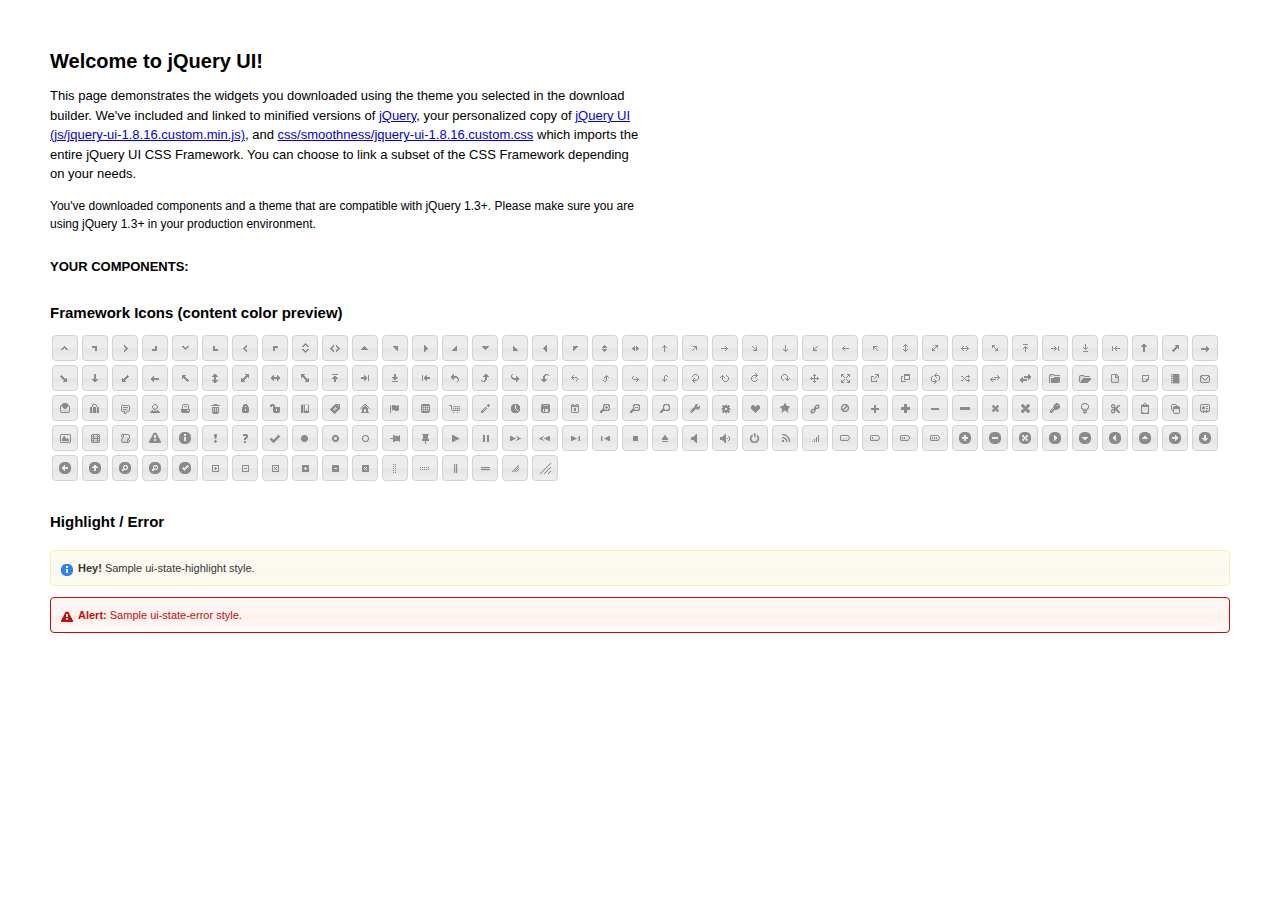
<file: jquery-ui/index.html>
<!DOCTYPE html>
<html>
	<head>
		<meta http-equiv="Content-Type" content="text/html; charset=iso-8859-1" />
		<title>jQuery UI Example Page</title>
		<link type="text/css" href="css/smoothness/jquery-ui-1.8.16.custom.css" rel="stylesheet" />	
		<script type="text/javascript" src="js/jquery-1.6.2.min.js"></script>
		<script type="text/javascript" src="js/jquery-ui-1.8.16.custom.min.js"></script>
		<script type="text/javascript">
			$(function(){
				
				//hover states on the static widgets
				$('#dialog_link, ul#icons li').hover(
					function() { $(this).addClass('ui-state-hover'); }, 
					function() { $(this).removeClass('ui-state-hover'); }
				);
				
			});
		</script>
		<style type="text/css">
			/*demo page css*/
			body{ font: 62.5% "Trebuchet MS", sans-serif; margin: 50px;}
			.demoHeaders { margin-top: 2em; }
			#dialog_link {padding: .4em 1em .4em 20px;text-decoration: none;position: relative;}
			#dialog_link span.ui-icon {margin: 0 5px 0 0;position: absolute;left: .2em;top: 50%;margin-top: -8px;}
			ul#icons {margin: 0; padding: 0;}
			ul#icons li {margin: 2px; position: relative; padding: 4px 0; cursor: pointer; float: left;  list-style: none;}
			ul#icons span.ui-icon {float: left; margin: 0 4px;}
		</style>	
	</head>
	<body>
	<h1>Welcome to jQuery UI!</h1>
	<p style="font-size: 1.3em; line-height: 1.5; margin: 1em 0; width: 50%;">This page demonstrates the widgets you downloaded using the theme you selected in the download builder. We've included and linked to minified versions of <a href="js/jquery-1.6.2.min.js">jQuery</a>, your personalized copy of <a href="js/jquery-ui-1.8.16.custom.min.js">jQuery UI (js/jquery-ui-1.8.16.custom.min.js)</a>, and <a href="css/smoothness/jquery-ui-1.8.16.custom.css">css/smoothness/jquery-ui-1.8.16.custom.css</a> which imports the entire jQuery UI CSS Framework. You can choose to link a subset of the CSS Framework depending on your needs. </p>
	<p style="font-size: 1.2em; line-height: 1.5; margin: 1em 0; width: 50%;">You've downloaded components and a theme that are compatible with jQuery 1.3+. Please make sure you are using jQuery 1.3+ in your production environment.</p>	

	<p style="font-weight: bold; margin: 2em 0 1em; font-size: 1.3em;">YOUR COMPONENTS:</p>
			
				
				
		<h2 class="demoHeaders">Framework Icons (content color preview)</h2>
		<ul id="icons" class="ui-widget ui-helper-clearfix">
		
		<li class="ui-state-default ui-corner-all" title=".ui-icon-carat-1-n"><span class="ui-icon ui-icon-carat-1-n"></span></li>
		<li class="ui-state-default ui-corner-all" title=".ui-icon-carat-1-ne"><span class="ui-icon ui-icon-carat-1-ne"></span></li>
		<li class="ui-state-default ui-corner-all" title=".ui-icon-carat-1-e"><span class="ui-icon ui-icon-carat-1-e"></span></li>
		
		<li class="ui-state-default ui-corner-all" title=".ui-icon-carat-1-se"><span class="ui-icon ui-icon-carat-1-se"></span></li>
		<li class="ui-state-default ui-corner-all" title=".ui-icon-carat-1-s"><span class="ui-icon ui-icon-carat-1-s"></span></li>
		<li class="ui-state-default ui-corner-all" title=".ui-icon-carat-1-sw"><span class="ui-icon ui-icon-carat-1-sw"></span></li>
		<li class="ui-state-default ui-corner-all" title=".ui-icon-carat-1-w"><span class="ui-icon ui-icon-carat-1-w"></span></li>
		<li class="ui-state-default ui-corner-all" title=".ui-icon-carat-1-nw"><span class="ui-icon ui-icon-carat-1-nw"></span></li>
		<li class="ui-state-default ui-corner-all" title=".ui-icon-carat-2-n-s"><span class="ui-icon ui-icon-carat-2-n-s"></span></li>
		<li class="ui-state-default ui-corner-all" title=".ui-icon-carat-2-e-w"><span class="ui-icon ui-icon-carat-2-e-w"></span></li>
		<li class="ui-state-default ui-corner-all" title=".ui-icon-triangle-1-n"><span class="ui-icon ui-icon-triangle-1-n"></span></li>
		<li class="ui-state-default ui-corner-all" title=".ui-icon-triangle-1-ne"><span class="ui-icon ui-icon-triangle-1-ne"></span></li>
		
		<li class="ui-state-default ui-corner-all" title=".ui-icon-triangle-1-e"><span class="ui-icon ui-icon-triangle-1-e"></span></li>
		<li class="ui-state-default ui-corner-all" title=".ui-icon-triangle-1-se"><span class="ui-icon ui-icon-triangle-1-se"></span></li>
		<li class="ui-state-default ui-corner-all" title=".ui-icon-triangle-1-s"><span class="ui-icon ui-icon-triangle-1-s"></span></li>
		<li class="ui-state-default ui-corner-all" title=".ui-icon-triangle-1-sw"><span class="ui-icon ui-icon-triangle-1-sw"></span></li>
		<li class="ui-state-default ui-corner-all" title=".ui-icon-triangle-1-w"><span class="ui-icon ui-icon-triangle-1-w"></span></li>
		<li class="ui-state-default ui-corner-all" title=".ui-icon-triangle-1-nw"><span class="ui-icon ui-icon-triangle-1-nw"></span></li>
		<li class="ui-state-default ui-corner-all" title=".ui-icon-triangle-2-n-s"><span class="ui-icon ui-icon-triangle-2-n-s"></span></li>
		<li class="ui-state-default ui-corner-all" title=".ui-icon-triangle-2-e-w"><span class="ui-icon ui-icon-triangle-2-e-w"></span></li>
		<li class="ui-state-default ui-corner-all" title=".ui-icon-arrow-1-n"><span class="ui-icon ui-icon-arrow-1-n"></span></li>
		
		<li class="ui-state-default ui-corner-all" title=".ui-icon-arrow-1-ne"><span class="ui-icon ui-icon-arrow-1-ne"></span></li>
		<li class="ui-state-default ui-corner-all" title=".ui-icon-arrow-1-e"><span class="ui-icon ui-icon-arrow-1-e"></span></li>
		<li class="ui-state-default ui-corner-all" title=".ui-icon-arrow-1-se"><span class="ui-icon ui-icon-arrow-1-se"></span></li>
		<li class="ui-state-default ui-corner-all" title=".ui-icon-arrow-1-s"><span class="ui-icon ui-icon-arrow-1-s"></span></li>
		<li class="ui-state-default ui-corner-all" title=".ui-icon-arrow-1-sw"><span class="ui-icon ui-icon-arrow-1-sw"></span></li>
		<li class="ui-state-default ui-corner-all" title=".ui-icon-arrow-1-w"><span class="ui-icon ui-icon-arrow-1-w"></span></li>
		<li class="ui-state-default ui-corner-all" title=".ui-icon-arrow-1-nw"><span class="ui-icon ui-icon-arrow-1-nw"></span></li>
		<li class="ui-state-default ui-corner-all" title=".ui-icon-arrow-2-n-s"><span class="ui-icon ui-icon-arrow-2-n-s"></span></li>
		<li class="ui-state-default ui-corner-all" title=".ui-icon-arrow-2-ne-sw"><span class="ui-icon ui-icon-arrow-2-ne-sw"></span></li>
		
		<li class="ui-state-default ui-corner-all" title=".ui-icon-arrow-2-e-w"><span class="ui-icon ui-icon-arrow-2-e-w"></span></li>
		<li class="ui-state-default ui-corner-all" title=".ui-icon-arrow-2-se-nw"><span class="ui-icon ui-icon-arrow-2-se-nw"></span></li>
		<li class="ui-state-default ui-corner-all" title=".ui-icon-arrowstop-1-n"><span class="ui-icon ui-icon-arrowstop-1-n"></span></li>
		<li class="ui-state-default ui-corner-all" title=".ui-icon-arrowstop-1-e"><span class="ui-icon ui-icon-arrowstop-1-e"></span></li>
		<li class="ui-state-default ui-corner-all" title=".ui-icon-arrowstop-1-s"><span class="ui-icon ui-icon-arrowstop-1-s"></span></li>
		<li class="ui-state-default ui-corner-all" title=".ui-icon-arrowstop-1-w"><span class="ui-icon ui-icon-arrowstop-1-w"></span></li>
		<li class="ui-state-default ui-corner-all" title=".ui-icon-arrowthick-1-n"><span class="ui-icon ui-icon-arrowthick-1-n"></span></li>
		<li class="ui-state-default ui-corner-all" title=".ui-icon-arrowthick-1-ne"><span class="ui-icon ui-icon-arrowthick-1-ne"></span></li>
		<li class="ui-state-default ui-corner-all" title=".ui-icon-arrowthick-1-e"><span class="ui-icon ui-icon-arrowthick-1-e"></span></li>
		
		<li class="ui-state-default ui-corner-all" title=".ui-icon-arrowthick-1-se"><span class="ui-icon ui-icon-arrowthick-1-se"></span></li>
		<li class="ui-state-default ui-corner-all" title=".ui-icon-arrowthick-1-s"><span class="ui-icon ui-icon-arrowthick-1-s"></span></li>
		<li class="ui-state-default ui-corner-all" title=".ui-icon-arrowthick-1-sw"><span class="ui-icon ui-icon-arrowthick-1-sw"></span></li>
		<li class="ui-state-default ui-corner-all" title=".ui-icon-arrowthick-1-w"><span class="ui-icon ui-icon-arrowthick-1-w"></span></li>
		<li class="ui-state-default ui-corner-all" title=".ui-icon-arrowthick-1-nw"><span class="ui-icon ui-icon-arrowthick-1-nw"></span></li>
		<li class="ui-state-default ui-corner-all" title=".ui-icon-arrowthick-2-n-s"><span class="ui-icon ui-icon-arrowthick-2-n-s"></span></li>
		<li class="ui-state-default ui-corner-all" title=".ui-icon-arrowthick-2-ne-sw"><span class="ui-icon ui-icon-arrowthick-2-ne-sw"></span></li>
		<li class="ui-state-default ui-corner-all" title=".ui-icon-arrowthick-2-e-w"><span class="ui-icon ui-icon-arrowthick-2-e-w"></span></li>
		<li class="ui-state-default ui-corner-all" title=".ui-icon-arrowthick-2-se-nw"><span class="ui-icon ui-icon-arrowthick-2-se-nw"></span></li>
		
		<li class="ui-state-default ui-corner-all" title=".ui-icon-arrowthickstop-1-n"><span class="ui-icon ui-icon-arrowthickstop-1-n"></span></li>
		<li class="ui-state-default ui-corner-all" title=".ui-icon-arrowthickstop-1-e"><span class="ui-icon ui-icon-arrowthickstop-1-e"></span></li>
		<li class="ui-state-default ui-corner-all" title=".ui-icon-arrowthickstop-1-s"><span class="ui-icon ui-icon-arrowthickstop-1-s"></span></li>
		<li class="ui-state-default ui-corner-all" title=".ui-icon-arrowthickstop-1-w"><span class="ui-icon ui-icon-arrowthickstop-1-w"></span></li>
		<li class="ui-state-default ui-corner-all" title=".ui-icon-arrowreturnthick-1-w"><span class="ui-icon ui-icon-arrowreturnthick-1-w"></span></li>
		<li class="ui-state-default ui-corner-all" title=".ui-icon-arrowreturnthick-1-n"><span class="ui-icon ui-icon-arrowreturnthick-1-n"></span></li>
		<li class="ui-state-default ui-corner-all" title=".ui-icon-arrowreturnthick-1-e"><span class="ui-icon ui-icon-arrowreturnthick-1-e"></span></li>
		<li class="ui-state-default ui-corner-all" title=".ui-icon-arrowreturnthick-1-s"><span class="ui-icon ui-icon-arrowreturnthick-1-s"></span></li>
		<li class="ui-state-default ui-corner-all" title=".ui-icon-arrowreturn-1-w"><span class="ui-icon ui-icon-arrowreturn-1-w"></span></li>
		
		<li class="ui-state-default ui-corner-all" title=".ui-icon-arrowreturn-1-n"><span class="ui-icon ui-icon-arrowreturn-1-n"></span></li>
		<li class="ui-state-default ui-corner-all" title=".ui-icon-arrowreturn-1-e"><span class="ui-icon ui-icon-arrowreturn-1-e"></span></li>
		<li class="ui-state-default ui-corner-all" title=".ui-icon-arrowreturn-1-s"><span class="ui-icon ui-icon-arrowreturn-1-s"></span></li>
		<li class="ui-state-default ui-corner-all" title=".ui-icon-arrowrefresh-1-w"><span class="ui-icon ui-icon-arrowrefresh-1-w"></span></li>
		<li class="ui-state-default ui-corner-all" title=".ui-icon-arrowrefresh-1-n"><span class="ui-icon ui-icon-arrowrefresh-1-n"></span></li>
		<li class="ui-state-default ui-corner-all" title=".ui-icon-arrowrefresh-1-e"><span class="ui-icon ui-icon-arrowrefresh-1-e"></span></li>
		<li class="ui-state-default ui-corner-all" title=".ui-icon-arrowrefresh-1-s"><span class="ui-icon ui-icon-arrowrefresh-1-s"></span></li>
		<li class="ui-state-default ui-corner-all" title=".ui-icon-arrow-4"><span class="ui-icon ui-icon-arrow-4"></span></li>
		<li class="ui-state-default ui-corner-all" title=".ui-icon-arrow-4-diag"><span class="ui-icon ui-icon-arrow-4-diag"></span></li>
		
		<li class="ui-state-default ui-corner-all" title=".ui-icon-extlink"><span class="ui-icon ui-icon-extlink"></span></li>
		<li class="ui-state-default ui-corner-all" title=".ui-icon-newwin"><span class="ui-icon ui-icon-newwin"></span></li>
		<li class="ui-state-default ui-corner-all" title=".ui-icon-refresh"><span class="ui-icon ui-icon-refresh"></span></li>
		<li class="ui-state-default ui-corner-all" title=".ui-icon-shuffle"><span class="ui-icon ui-icon-shuffle"></span></li>
		<li class="ui-state-default ui-corner-all" title=".ui-icon-transfer-e-w"><span class="ui-icon ui-icon-transfer-e-w"></span></li>
		<li class="ui-state-default ui-corner-all" title=".ui-icon-transferthick-e-w"><span class="ui-icon ui-icon-transferthick-e-w"></span></li>
		<li class="ui-state-default ui-corner-all" title=".ui-icon-folder-collapsed"><span class="ui-icon ui-icon-folder-collapsed"></span></li>
		<li class="ui-state-default ui-corner-all" title=".ui-icon-folder-open"><span class="ui-icon ui-icon-folder-open"></span></li>
		<li class="ui-state-default ui-corner-all" title=".ui-icon-document"><span class="ui-icon ui-icon-document"></span></li>
		
		<li class="ui-state-default ui-corner-all" title=".ui-icon-document-b"><span class="ui-icon ui-icon-document-b"></span></li>
		<li class="ui-state-default ui-corner-all" title=".ui-icon-note"><span class="ui-icon ui-icon-note"></span></li>
		<li class="ui-state-default ui-corner-all" title=".ui-icon-mail-closed"><span class="ui-icon ui-icon-mail-closed"></span></li>
		<li class="ui-state-default ui-corner-all" title=".ui-icon-mail-open"><span class="ui-icon ui-icon-mail-open"></span></li>
		<li class="ui-state-default ui-corner-all" title=".ui-icon-suitcase"><span class="ui-icon ui-icon-suitcase"></span></li>
		<li class="ui-state-default ui-corner-all" title=".ui-icon-comment"><span class="ui-icon ui-icon-comment"></span></li>
		<li class="ui-state-default ui-corner-all" title=".ui-icon-person"><span class="ui-icon ui-icon-person"></span></li>
		<li class="ui-state-default ui-corner-all" title=".ui-icon-print"><span class="ui-icon ui-icon-print"></span></li>
		<li class="ui-state-default ui-corner-all" title=".ui-icon-trash"><span class="ui-icon ui-icon-trash"></span></li>
		
		<li class="ui-state-default ui-corner-all" title=".ui-icon-locked"><span class="ui-icon ui-icon-locked"></span></li>
		<li class="ui-state-default ui-corner-all" title=".ui-icon-unlocked"><span class="ui-icon ui-icon-unlocked"></span></li>
		<li class="ui-state-default ui-corner-all" title=".ui-icon-bookmark"><span class="ui-icon ui-icon-bookmark"></span></li>
		<li class="ui-state-default ui-corner-all" title=".ui-icon-tag"><span class="ui-icon ui-icon-tag"></span></li>
		<li class="ui-state-default ui-corner-all" title=".ui-icon-home"><span class="ui-icon ui-icon-home"></span></li>
		<li class="ui-state-default ui-corner-all" title=".ui-icon-flag"><span class="ui-icon ui-icon-flag"></span></li>
		<li class="ui-state-default ui-corner-all" title=".ui-icon-calculator"><span class="ui-icon ui-icon-calculator"></span></li>
		<li class="ui-state-default ui-corner-all" title=".ui-icon-cart"><span class="ui-icon ui-icon-cart"></span></li>
		<li class="ui-state-default ui-corner-all" title=".ui-icon-pencil"><span class="ui-icon ui-icon-pencil"></span></li>
		
		<li class="ui-state-default ui-corner-all" title=".ui-icon-clock"><span class="ui-icon ui-icon-clock"></span></li>
		<li class="ui-state-default ui-corner-all" title=".ui-icon-disk"><span class="ui-icon ui-icon-disk"></span></li>
		<li class="ui-state-default ui-corner-all" title=".ui-icon-calendar"><span class="ui-icon ui-icon-calendar"></span></li>
		<li class="ui-state-default ui-corner-all" title=".ui-icon-zoomin"><span class="ui-icon ui-icon-zoomin"></span></li>
		<li class="ui-state-default ui-corner-all" title=".ui-icon-zoomout"><span class="ui-icon ui-icon-zoomout"></span></li>
		<li class="ui-state-default ui-corner-all" title=".ui-icon-search"><span class="ui-icon ui-icon-search"></span></li>
		<li class="ui-state-default ui-corner-all" title=".ui-icon-wrench"><span class="ui-icon ui-icon-wrench"></span></li>
		<li class="ui-state-default ui-corner-all" title=".ui-icon-gear"><span class="ui-icon ui-icon-gear"></span></li>
		<li class="ui-state-default ui-corner-all" title=".ui-icon-heart"><span class="ui-icon ui-icon-heart"></span></li>
		
		<li class="ui-state-default ui-corner-all" title=".ui-icon-star"><span class="ui-icon ui-icon-star"></span></li>
		<li class="ui-state-default ui-corner-all" title=".ui-icon-link"><span class="ui-icon ui-icon-link"></span></li>
		<li class="ui-state-default ui-corner-all" title=".ui-icon-cancel"><span class="ui-icon ui-icon-cancel"></span></li>
		<li class="ui-state-default ui-corner-all" title=".ui-icon-plus"><span class="ui-icon ui-icon-plus"></span></li>
		<li class="ui-state-default ui-corner-all" title=".ui-icon-plusthick"><span class="ui-icon ui-icon-plusthick"></span></li>
		<li class="ui-state-default ui-corner-all" title=".ui-icon-minus"><span class="ui-icon ui-icon-minus"></span></li>
		<li class="ui-state-default ui-corner-all" title=".ui-icon-minusthick"><span class="ui-icon ui-icon-minusthick"></span></li>
		<li class="ui-state-default ui-corner-all" title=".ui-icon-close"><span class="ui-icon ui-icon-close"></span></li>
		<li class="ui-state-default ui-corner-all" title=".ui-icon-closethick"><span class="ui-icon ui-icon-closethick"></span></li>
		
		<li class="ui-state-default ui-corner-all" title=".ui-icon-key"><span class="ui-icon ui-icon-key"></span></li>
		<li class="ui-state-default ui-corner-all" title=".ui-icon-lightbulb"><span class="ui-icon ui-icon-lightbulb"></span></li>
		<li class="ui-state-default ui-corner-all" title=".ui-icon-scissors"><span class="ui-icon ui-icon-scissors"></span></li>
		<li class="ui-state-default ui-corner-all" title=".ui-icon-clipboard"><span class="ui-icon ui-icon-clipboard"></span></li>
		<li class="ui-state-default ui-corner-all" title=".ui-icon-copy"><span class="ui-icon ui-icon-copy"></span></li>
		<li class="ui-state-default ui-corner-all" title=".ui-icon-contact"><span class="ui-icon ui-icon-contact"></span></li>
		<li class="ui-state-default ui-corner-all" title=".ui-icon-image"><span class="ui-icon ui-icon-image"></span></li>
		<li class="ui-state-default ui-corner-all" title=".ui-icon-video"><span class="ui-icon ui-icon-video"></span></li>
		<li class="ui-state-default ui-corner-all" title=".ui-icon-script"><span class="ui-icon ui-icon-script"></span></li>
		<li class="ui-state-default ui-corner-all" title=".ui-icon-alert"><span class="ui-icon ui-icon-alert"></span></li>
		
		<li class="ui-state-default ui-corner-all" title=".ui-icon-info"><span class="ui-icon ui-icon-info"></span></li>
		<li class="ui-state-default ui-corner-all" title=".ui-icon-notice"><span class="ui-icon ui-icon-notice"></span></li>
		<li class="ui-state-default ui-corner-all" title=".ui-icon-help"><span class="ui-icon ui-icon-help"></span></li>
		<li class="ui-state-default ui-corner-all" title=".ui-icon-check"><span class="ui-icon ui-icon-check"></span></li>
		<li class="ui-state-default ui-corner-all" title=".ui-icon-bullet"><span class="ui-icon ui-icon-bullet"></span></li>
		<li class="ui-state-default ui-corner-all" title=".ui-icon-radio-off"><span class="ui-icon ui-icon-radio-off"></span></li>
		<li class="ui-state-default ui-corner-all" title=".ui-icon-radio-on"><span class="ui-icon ui-icon-radio-on"></span></li>
		<li class="ui-state-default ui-corner-all" title=".ui-icon-pin-w"><span class="ui-icon ui-icon-pin-w"></span></li>
		<li class="ui-state-default ui-corner-all" title=".ui-icon-pin-s"><span class="ui-icon ui-icon-pin-s"></span></li>
		<li class="ui-state-default ui-corner-all" title=".ui-icon-play"><span class="ui-icon ui-icon-play"></span></li>
		<li class="ui-state-default ui-corner-all" title=".ui-icon-pause"><span class="ui-icon ui-icon-pause"></span></li>
		
		<li class="ui-state-default ui-corner-all" title=".ui-icon-seek-next"><span class="ui-icon ui-icon-seek-next"></span></li>
		<li class="ui-state-default ui-corner-all" title=".ui-icon-seek-prev"><span class="ui-icon ui-icon-seek-prev"></span></li>
		<li class="ui-state-default ui-corner-all" title=".ui-icon-seek-end"><span class="ui-icon ui-icon-seek-end"></span></li>
		<li class="ui-state-default ui-corner-all" title=".ui-icon-seek-first"><span class="ui-icon ui-icon-seek-first"></span></li>
		<li class="ui-state-default ui-corner-all" title=".ui-icon-stop"><span class="ui-icon ui-icon-stop"></span></li>
		<li class="ui-state-default ui-corner-all" title=".ui-icon-eject"><span class="ui-icon ui-icon-eject"></span></li>
		<li class="ui-state-default ui-corner-all" title=".ui-icon-volume-off"><span class="ui-icon ui-icon-volume-off"></span></li>
		<li class="ui-state-default ui-corner-all" title=".ui-icon-volume-on"><span class="ui-icon ui-icon-volume-on"></span></li>
		<li class="ui-state-default ui-corner-all" title=".ui-icon-power"><span class="ui-icon ui-icon-power"></span></li>
		
		<li class="ui-state-default ui-corner-all" title=".ui-icon-signal-diag"><span class="ui-icon ui-icon-signal-diag"></span></li>
		<li class="ui-state-default ui-corner-all" title=".ui-icon-signal"><span class="ui-icon ui-icon-signal"></span></li>
		<li class="ui-state-default ui-corner-all" title=".ui-icon-battery-0"><span class="ui-icon ui-icon-battery-0"></span></li>
		<li class="ui-state-default ui-corner-all" title=".ui-icon-battery-1"><span class="ui-icon ui-icon-battery-1"></span></li>
		<li class="ui-state-default ui-corner-all" title=".ui-icon-battery-2"><span class="ui-icon ui-icon-battery-2"></span></li>
		<li class="ui-state-default ui-corner-all" title=".ui-icon-battery-3"><span class="ui-icon ui-icon-battery-3"></span></li>
		<li class="ui-state-default ui-corner-all" title=".ui-icon-circle-plus"><span class="ui-icon ui-icon-circle-plus"></span></li>
		<li class="ui-state-default ui-corner-all" title=".ui-icon-circle-minus"><span class="ui-icon ui-icon-circle-minus"></span></li>
		<li class="ui-state-default ui-corner-all" title=".ui-icon-circle-close"><span class="ui-icon ui-icon-circle-close"></span></li>
		
		<li class="ui-state-default ui-corner-all" title=".ui-icon-circle-triangle-e"><span class="ui-icon ui-icon-circle-triangle-e"></span></li>
		<li class="ui-state-default ui-corner-all" title=".ui-icon-circle-triangle-s"><span class="ui-icon ui-icon-circle-triangle-s"></span></li>
		<li class="ui-state-default ui-corner-all" title=".ui-icon-circle-triangle-w"><span class="ui-icon ui-icon-circle-triangle-w"></span></li>
		<li class="ui-state-default ui-corner-all" title=".ui-icon-circle-triangle-n"><span class="ui-icon ui-icon-circle-triangle-n"></span></li>
		<li class="ui-state-default ui-corner-all" title=".ui-icon-circle-arrow-e"><span class="ui-icon ui-icon-circle-arrow-e"></span></li>
		<li class="ui-state-default ui-corner-all" title=".ui-icon-circle-arrow-s"><span class="ui-icon ui-icon-circle-arrow-s"></span></li>
		<li class="ui-state-default ui-corner-all" title=".ui-icon-circle-arrow-w"><span class="ui-icon ui-icon-circle-arrow-w"></span></li>
		<li class="ui-state-default ui-corner-all" title=".ui-icon-circle-arrow-n"><span class="ui-icon ui-icon-circle-arrow-n"></span></li>
		<li class="ui-state-default ui-corner-all" title=".ui-icon-circle-zoomin"><span class="ui-icon ui-icon-circle-zoomin"></span></li>
		
		<li class="ui-state-default ui-corner-all" title=".ui-icon-circle-zoomout"><span class="ui-icon ui-icon-circle-zoomout"></span></li>
		<li class="ui-state-default ui-corner-all" title=".ui-icon-circle-check"><span class="ui-icon ui-icon-circle-check"></span></li>
		<li class="ui-state-default ui-corner-all" title=".ui-icon-circlesmall-plus"><span class="ui-icon ui-icon-circlesmall-plus"></span></li>
		<li class="ui-state-default ui-corner-all" title=".ui-icon-circlesmall-minus"><span class="ui-icon ui-icon-circlesmall-minus"></span></li>
		<li class="ui-state-default ui-corner-all" title=".ui-icon-circlesmall-close"><span class="ui-icon ui-icon-circlesmall-close"></span></li>
		<li class="ui-state-default ui-corner-all" title=".ui-icon-squaresmall-plus"><span class="ui-icon ui-icon-squaresmall-plus"></span></li>
		<li class="ui-state-default ui-corner-all" title=".ui-icon-squaresmall-minus"><span class="ui-icon ui-icon-squaresmall-minus"></span></li>
		<li class="ui-state-default ui-corner-all" title=".ui-icon-squaresmall-close"><span class="ui-icon ui-icon-squaresmall-close"></span></li>
		<li class="ui-state-default ui-corner-all" title=".ui-icon-grip-dotted-vertical"><span class="ui-icon ui-icon-grip-dotted-vertical"></span></li>
		
		<li class="ui-state-default ui-corner-all" title=".ui-icon-grip-dotted-horizontal"><span class="ui-icon ui-icon-grip-dotted-horizontal"></span></li>
		<li class="ui-state-default ui-corner-all" title=".ui-icon-grip-solid-vertical"><span class="ui-icon ui-icon-grip-solid-vertical"></span></li>
		<li class="ui-state-default ui-corner-all" title=".ui-icon-grip-solid-horizontal"><span class="ui-icon ui-icon-grip-solid-horizontal"></span></li>
		<li class="ui-state-default ui-corner-all" title=".ui-icon-gripsmall-diagonal-se"><span class="ui-icon ui-icon-gripsmall-diagonal-se"></span></li>
		<li class="ui-state-default ui-corner-all" title=".ui-icon-grip-diagonal-se"><span class="ui-icon ui-icon-grip-diagonal-se"></span></li>
		</ul>

			
		<!-- Highlight / Error -->
		<h2 class="demoHeaders">Highlight / Error</h2>
		<div class="ui-widget">
			<div class="ui-state-highlight ui-corner-all" style="margin-top: 20px; padding: 0 .7em;"> 
				<p><span class="ui-icon ui-icon-info" style="float: left; margin-right: .3em;"></span>
				<strong>Hey!</strong> Sample ui-state-highlight style.</p>
			</div>
		</div>
		<br/>
		<div class="ui-widget">
			<div class="ui-state-error ui-corner-all" style="padding: 0 .7em;"> 
				<p><span class="ui-icon ui-icon-alert" style="float: left; margin-right: .3em;"></span> 
				<strong>Alert:</strong> Sample ui-state-error style.</p>
			</div>
		</div>

	</body>
</html>
</file>
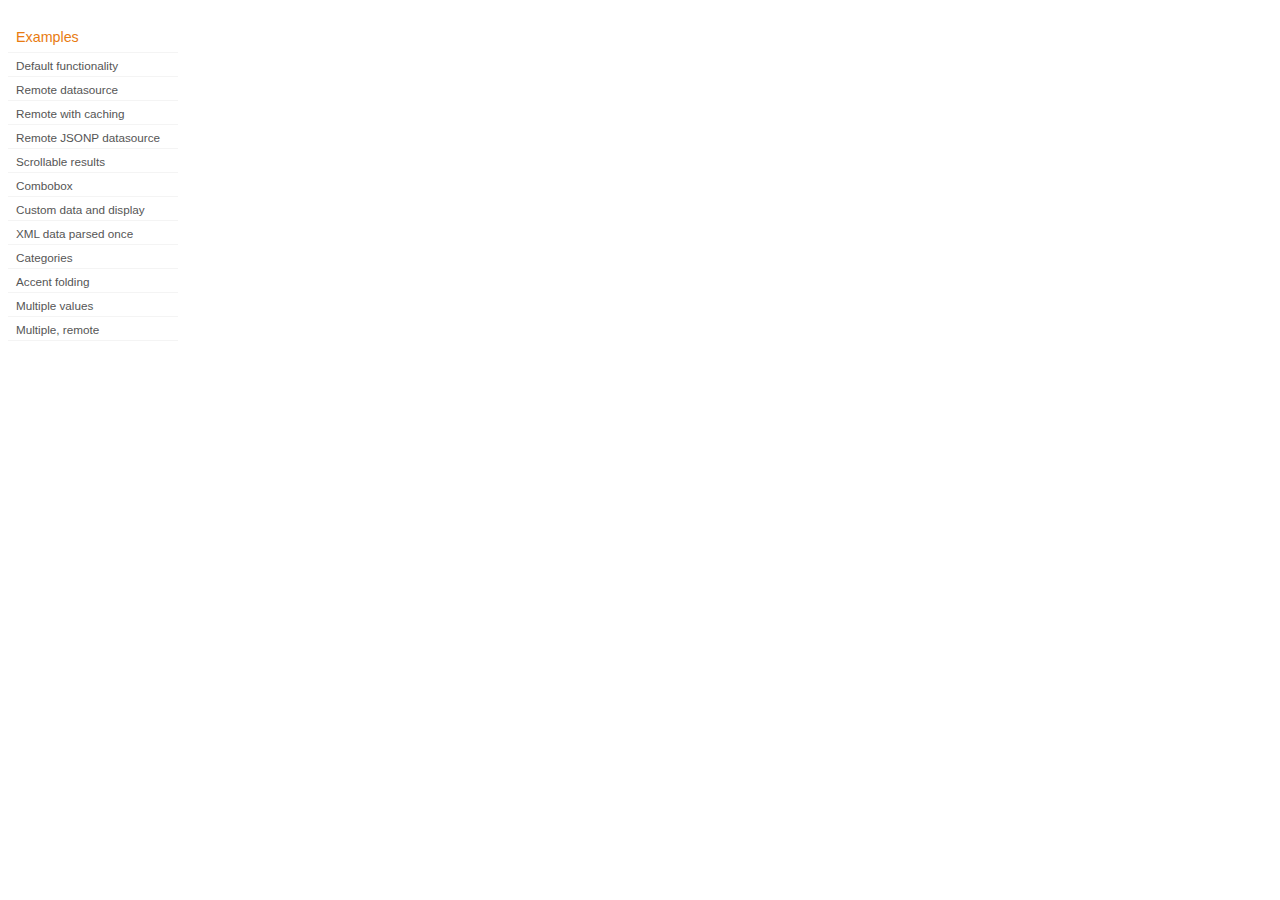
<file: jquery-ui/development-bundle/demos/autocomplete/index.html>
<!DOCTYPE html>
<html lang="en">
<head>
	<meta charset="utf-8">
	<title>jQuery UI Autocomplete Demos</title>
	<link rel="stylesheet" href="../demos.css">
</head>
<body>
	<div class="demos-nav">
		<h4>Examples</h4>
		<ul>
			<li class="demo-config-on"><a href="default.html">Default functionality</a></li>
			<li><a href="remote.html">Remote datasource</a></li>
			<li><a href="remote-with-cache.html">Remote with caching</a></li>
			<li><a href="remote-jsonp.html">Remote JSONP datasource</a></li>
			<li><a href="maxheight.html">Scrollable results</a></li>
			<li><a href="combobox.html">Combobox</a></li>
			<li><a href="custom-data.html">Custom data and display</a></li>
			<li><a href="xml.html">XML data parsed once</a></li>
			<li><a href="categories.html">Categories</a></li>
			<li><a href="folding.html">Accent folding</a></li>
			<li><a href="multiple.html">Multiple values</a></li>
			<li><a href="multiple-remote.html">Multiple, remote</a></li>
		</ul>
	</div>
</body>
</html>
</file>
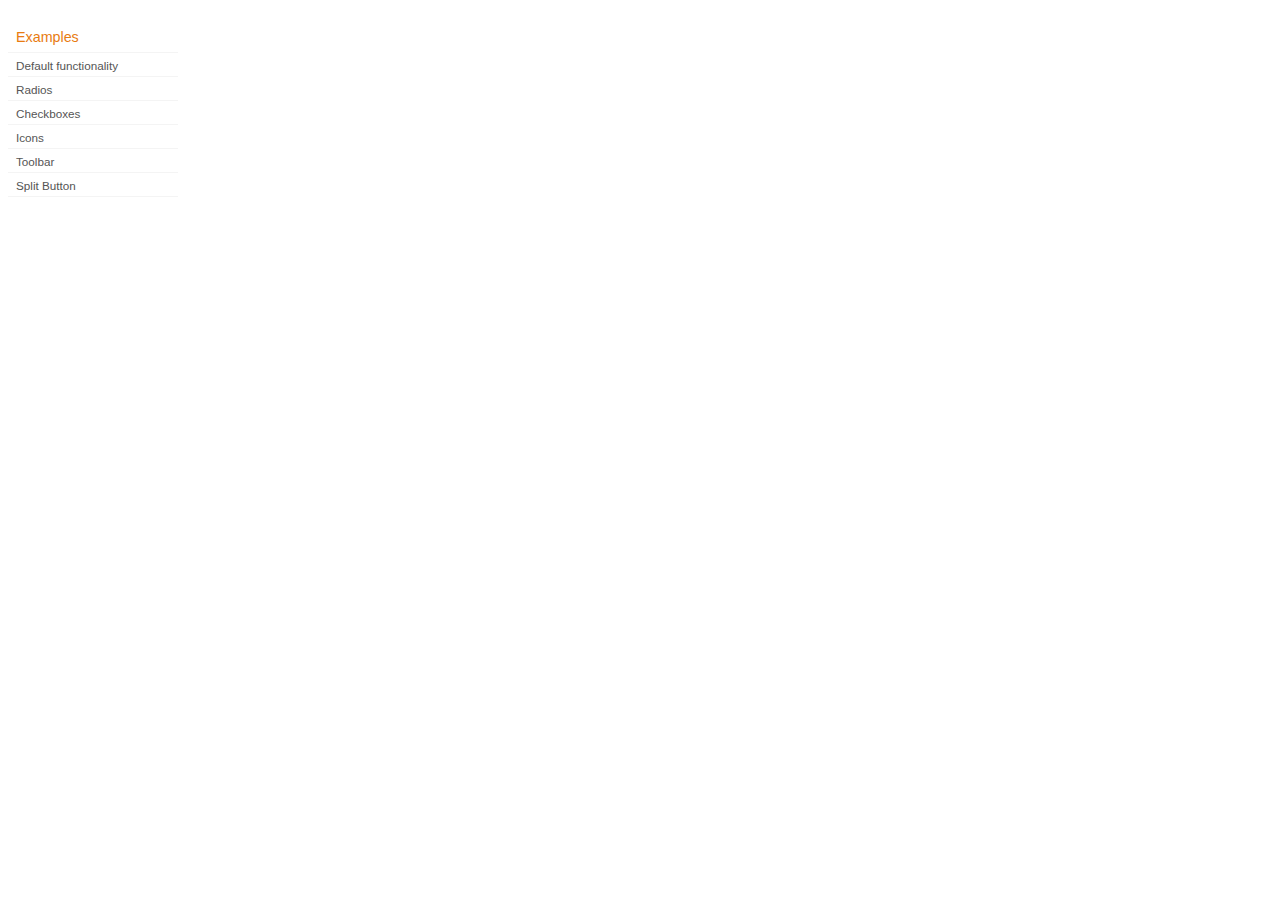
<file: jquery-ui/development-bundle/demos/button/index.html>
<!DOCTYPE html>
<html lang="en">
<head>
	<meta charset="utf-8">
	<title>jQuery UI Button Demos</title>
	<link rel="stylesheet" href="../demos.css">
</head>
<body>

<div class="demos-nav">
	<h4>Examples</h4>
	<ul>
		<li class="demo-config-on"><a href="default.html">Default functionality</a></li>
		<li><a href="radio.html">Radios</a></li>
		<li><a href="checkbox.html">Checkboxes</a></li>
		<li><a href="icons.html">Icons</a></li>
		<li><a href="toolbar.html">Toolbar</a></li>
		<li><a href="splitbutton.html">Split Button</a></li>
	</ul>
</div>

</body>
</html>
</file>
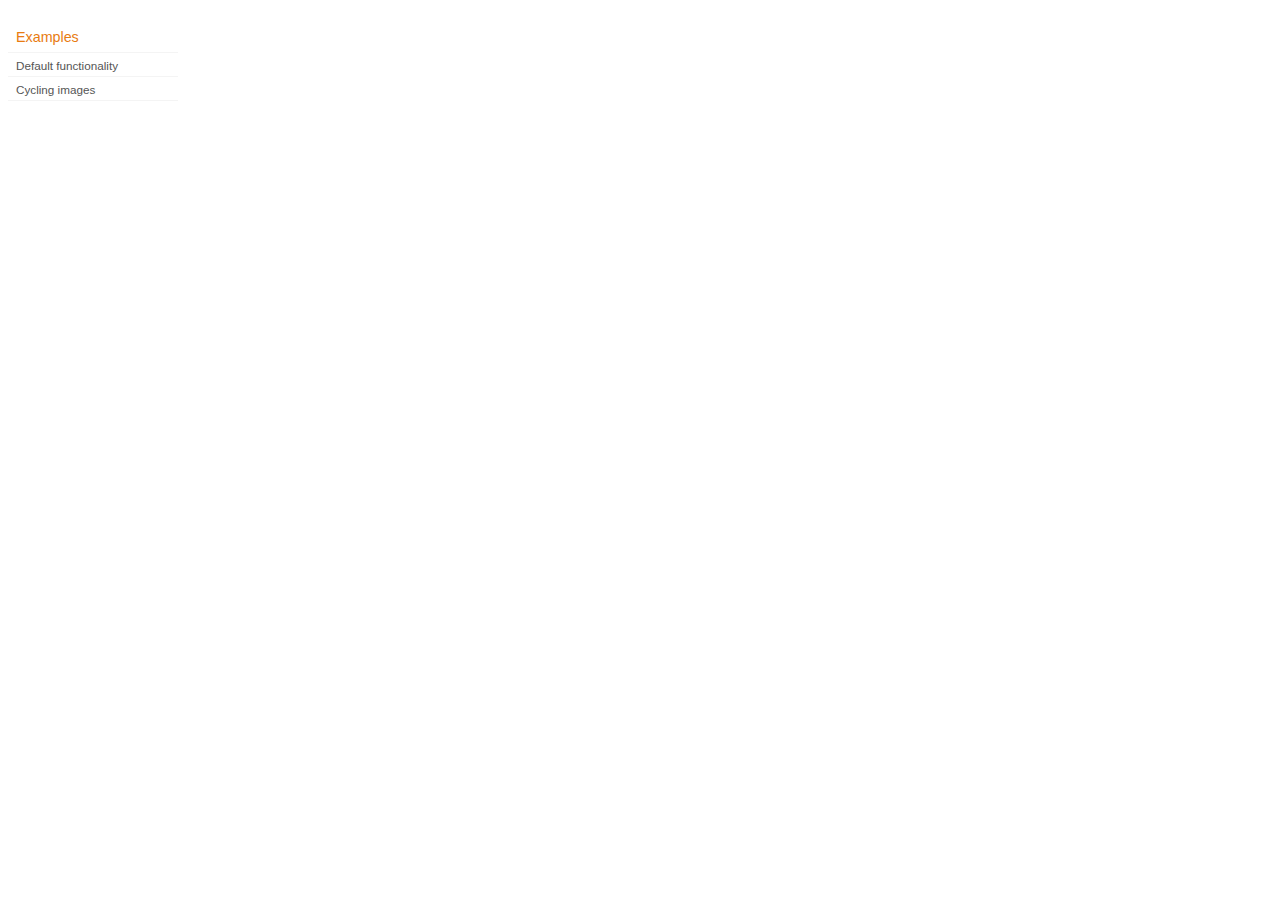
<file: jquery-ui/development-bundle/demos/position/index.html>
<!DOCTYPE html>
<html lang="en">
<head>
	<meta charset="utf-8">
	<title>jQuery UI Position Demo</title>
	<link rel="stylesheet" href="../demos.css">
</head>
<body>

<div class="demos-nav">
	<h4>Examples</h4>
	<ul>
		<li class="demo-config-on"><a href="default.html">Default functionality</a></li>
		<li><a href="cycler.html">Cycling images</a></li>
	</ul>
</div>

</body>
</html>
</file>
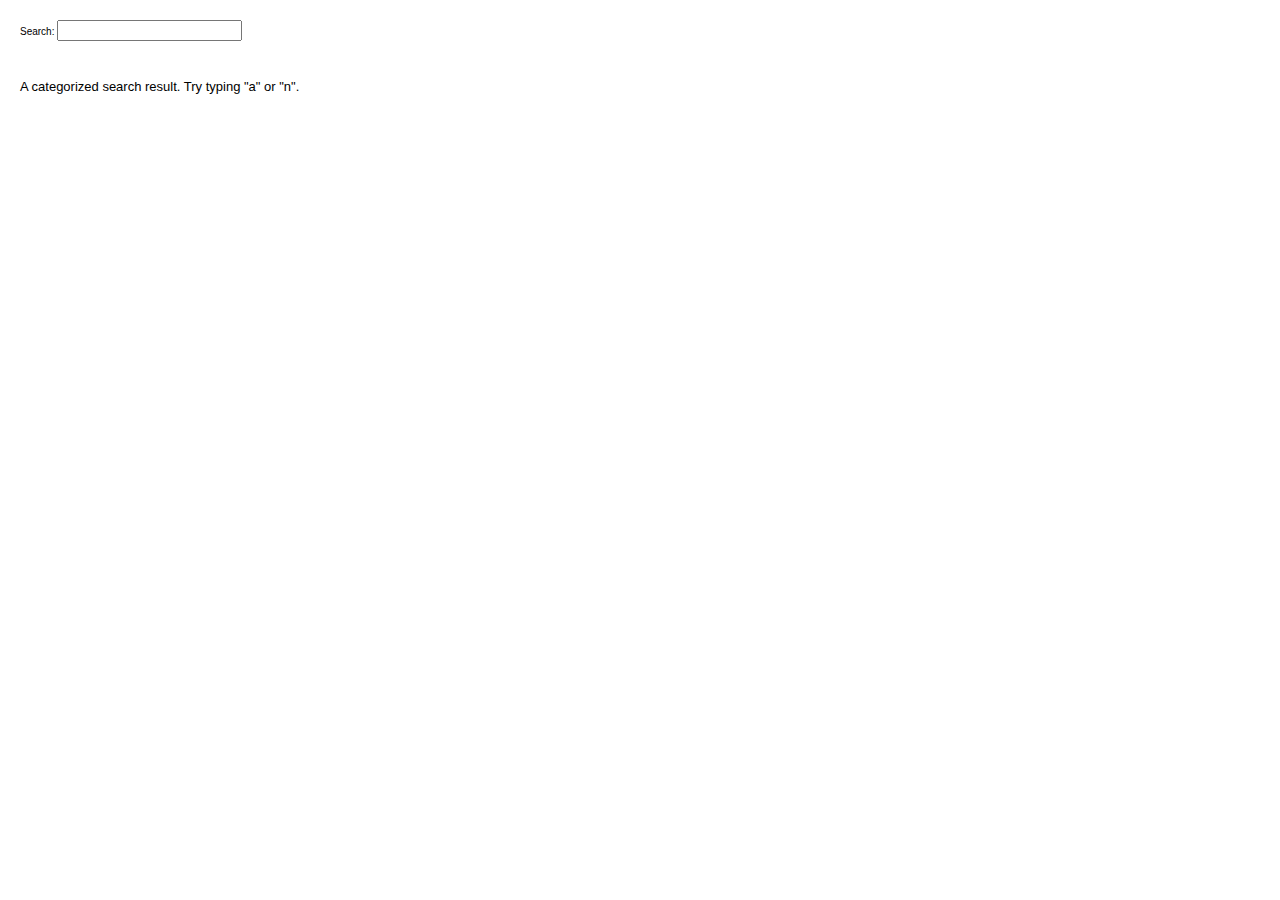
<file: jquery-ui/development-bundle/demos/autocomplete/categories.html>
<!DOCTYPE html>
<html lang="en">
<head>
	<meta charset="utf-8">
	<title>jQuery UI Autocomplete - Categories</title>
	<link rel="stylesheet" href="../../themes/base/jquery.ui.all.css">
	<script src="../../jquery-1.6.2.js"></script>
	<script src="../../ui/jquery.ui.core.js"></script>
	<script src="../../ui/jquery.ui.widget.js"></script>
	<script src="../../ui/jquery.ui.position.js"></script>
	<script src="../../ui/jquery.ui.autocomplete.js"></script>
	<link rel="stylesheet" href="../demos.css">
	<style>
	.ui-autocomplete-category {
		font-weight: bold;
		padding: .2em .4em;
		margin: .8em 0 .2em;
		line-height: 1.5;
	}
	</style>
	<script>
	$.widget( "custom.catcomplete", $.ui.autocomplete, {
		_renderMenu: function( ul, items ) {
			var self = this,
				currentCategory = "";
			$.each( items, function( index, item ) {
				if ( item.category != currentCategory ) {
					ul.append( "<li class='ui-autocomplete-category'>" + item.category + "</li>" );
					currentCategory = item.category;
				}
				self._renderItem( ul, item );
			});
		}
	});
	</script>
	<script>
	$(function() {
		var data = [
			{ label: "anders", category: "" },
			{ label: "andreas", category: "" },
			{ label: "antal", category: "" },
			{ label: "annhhx10", category: "Products" },
			{ label: "annk K12", category: "Products" },
			{ label: "annttop C13", category: "Products" },
			{ label: "anders andersson", category: "People" },
			{ label: "andreas andersson", category: "People" },
			{ label: "andreas johnson", category: "People" }
		];
		
		$( "#search" ).catcomplete({
			delay: 0,
			source: data
		});
	});
	</script>
</head>
<body>

<div class="demo">
	<label for="search">Search: </label>
	<input id="search" />
</div><!-- End demo -->



<div class="demo-description">
<p>A categorized search result. Try typing "a" or "n".</p>
</div><!-- End demo-description -->

</body>
</html>
</file>
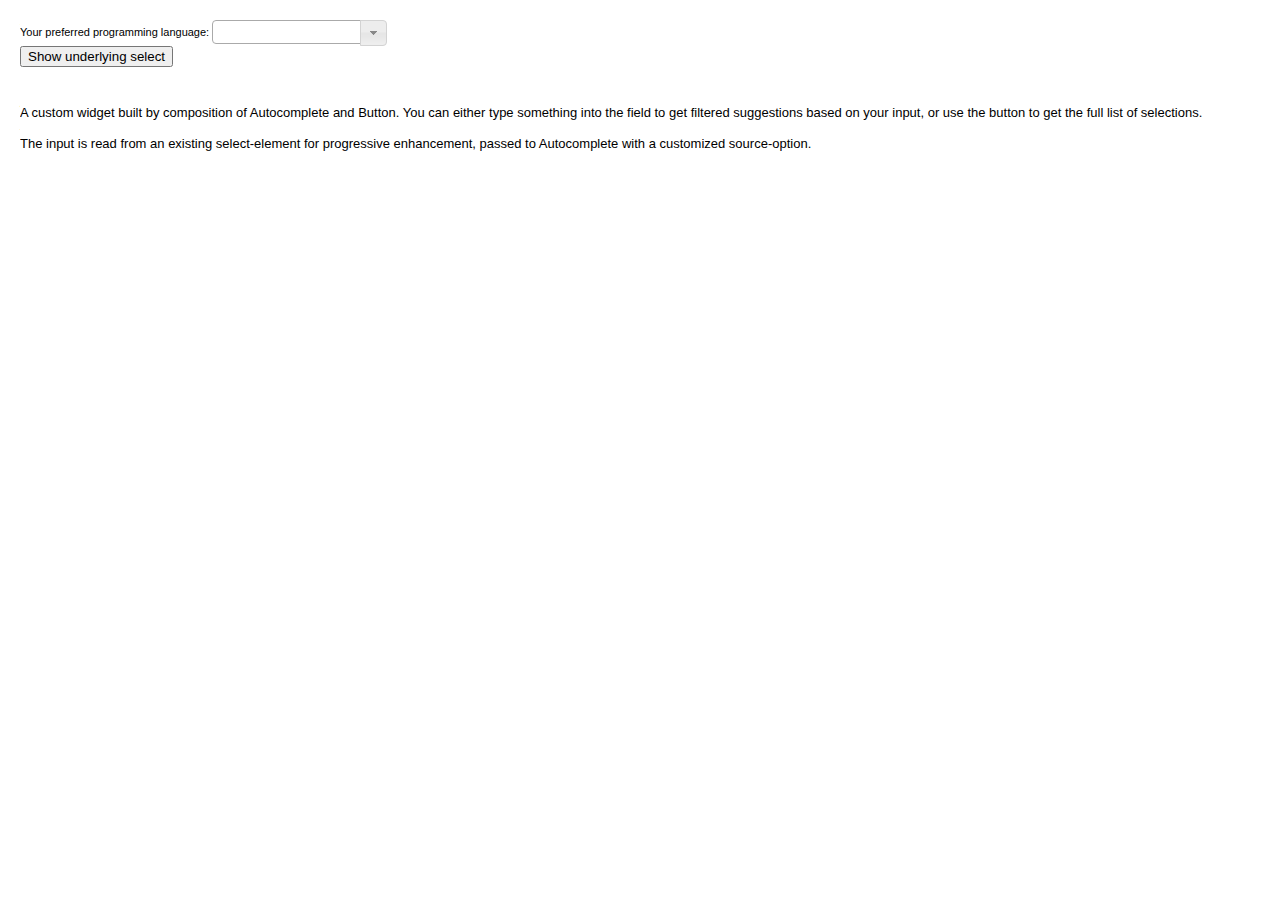
<file: jquery-ui/development-bundle/demos/autocomplete/combobox.html>
<!DOCTYPE html>
<html lang="en">
<head>
	<meta charset="utf-8">
	<title>jQuery UI Autocomplete - Combobox</title>
	<link rel="stylesheet" href="../../themes/base/jquery.ui.all.css">
	<script src="../../jquery-1.6.2.js"></script>
	<script src="../../ui/jquery.ui.core.js"></script>
	<script src="../../ui/jquery.ui.widget.js"></script>
	<script src="../../ui/jquery.ui.button.js"></script>
	<script src="../../ui/jquery.ui.position.js"></script>
	<script src="../../ui/jquery.ui.autocomplete.js"></script>
	<link rel="stylesheet" href="../demos.css">
	<style>
	.ui-button { margin-left: -1px; }
	.ui-button-icon-only .ui-button-text { padding: 0.35em; } 
	.ui-autocomplete-input { margin: 0; padding: 0.48em 0 0.47em 0.45em; }
	</style>
	<script>
	(function( $ ) {
		$.widget( "ui.combobox", {
			_create: function() {
				var self = this,
					select = this.element.hide(),
					selected = select.children( ":selected" ),
					value = selected.val() ? selected.text() : "";
				var input = this.input = $( "<input>" )
					.insertAfter( select )
					.val( value )
					.autocomplete({
						delay: 0,
						minLength: 0,
						source: function( request, response ) {
							var matcher = new RegExp( $.ui.autocomplete.escapeRegex(request.term), "i" );
							response( select.children( "option" ).map(function() {
								var text = $( this ).text();
								if ( this.value && ( !request.term || matcher.test(text) ) )
									return {
										label: text.replace(
											new RegExp(
												"(?![^&;]+;)(?!<[^<>]*)(" +
												$.ui.autocomplete.escapeRegex(request.term) +
												")(?![^<>]*>)(?![^&;]+;)", "gi"
											), "<strong>$1</strong>" ),
										value: text,
										option: this
									};
							}) );
						},
						select: function( event, ui ) {
							ui.item.option.selected = true;
							self._trigger( "selected", event, {
								item: ui.item.option
							});
						},
						change: function( event, ui ) {
							if ( !ui.item ) {
								var matcher = new RegExp( "^" + $.ui.autocomplete.escapeRegex( $(this).val() ) + "$", "i" ),
									valid = false;
								select.children( "option" ).each(function() {
									if ( $( this ).text().match( matcher ) ) {
										this.selected = valid = true;
										return false;
									}
								});
								if ( !valid ) {
									// remove invalid value, as it didn't match anything
									$( this ).val( "" );
									select.val( "" );
									input.data( "autocomplete" ).term = "";
									return false;
								}
							}
						}
					})
					.addClass( "ui-widget ui-widget-content ui-corner-left" );

				input.data( "autocomplete" )._renderItem = function( ul, item ) {
					return $( "<li></li>" )
						.data( "item.autocomplete", item )
						.append( "<a>" + item.label + "</a>" )
						.appendTo( ul );
				};

				this.button = $( "<button type='button'>&nbsp;</button>" )
					.attr( "tabIndex", -1 )
					.attr( "title", "Show All Items" )
					.insertAfter( input )
					.button({
						icons: {
							primary: "ui-icon-triangle-1-s"
						},
						text: false
					})
					.removeClass( "ui-corner-all" )
					.addClass( "ui-corner-right ui-button-icon" )
					.click(function() {
						// close if already visible
						if ( input.autocomplete( "widget" ).is( ":visible" ) ) {
							input.autocomplete( "close" );
							return;
						}

						// work around a bug (likely same cause as #5265)
						$( this ).blur();

						// pass empty string as value to search for, displaying all results
						input.autocomplete( "search", "" );
						input.focus();
					});
			},

			destroy: function() {
				this.input.remove();
				this.button.remove();
				this.element.show();
				$.Widget.prototype.destroy.call( this );
			}
		});
	})( jQuery );

	$(function() {
		$( "#combobox" ).combobox();
		$( "#toggle" ).click(function() {
			$( "#combobox" ).toggle();
		});
	});
	</script>
</head>
<body>
	
<div class="demo">

<div class="ui-widget">
	<label>Your preferred programming language: </label>
	<select id="combobox">
		<option value="">Select one...</option>
		<option value="ActionScript">ActionScript</option>
		<option value="AppleScript">AppleScript</option>
		<option value="Asp">Asp</option>
		<option value="BASIC">BASIC</option>
		<option value="C">C</option>
		<option value="C++">C++</option>
		<option value="Clojure">Clojure</option>
		<option value="COBOL">COBOL</option>
		<option value="ColdFusion">ColdFusion</option>
		<option value="Erlang">Erlang</option>
		<option value="Fortran">Fortran</option>
		<option value="Groovy">Groovy</option>
		<option value="Haskell">Haskell</option>
		<option value="Java">Java</option>
		<option value="JavaScript">JavaScript</option>
		<option value="Lisp">Lisp</option>
		<option value="Perl">Perl</option>
		<option value="PHP">PHP</option>
		<option value="Python">Python</option>
		<option value="Ruby">Ruby</option>
		<option value="Scala">Scala</option>
		<option value="Scheme">Scheme</option>
	</select>
</div>
<button id="toggle">Show underlying select</button>

</div><!-- End demo -->



<div class="demo-description">
<p>A custom widget built by composition of Autocomplete and Button. You can either type something into the field to get filtered suggestions based on your input, or use the button to get the full list of selections.</p>
<p>The input is read from an existing select-element for progressive enhancement, passed to Autocomplete with a customized source-option.</p>
</div><!-- End demo-description -->

</body>
</html>
</file>
<file: jquery-ui/development-bundle/demos/demos.css>
body {
	font-size: 62.5%;
}

table {
	font-size: 1em;
}

/* Site
   -------------------------------- */

body {
	font-family: "Trebuchet MS", "Helvetica", "Arial",  "Verdana", "sans-serif";
}

/* Layout
   -------------------------------- */

.layout-grid {
	width: 960px;
}

.layout-grid td {
	vertical-align: top;
}

.layout-grid td.left-nav {
	width: 140px;
}

.layout-grid td.normal {
	border-left: 1px solid #eee;
	padding: 20px 24px;
	font-family: "Trebuchet MS", "Helvetica", "Arial",  "Verdana", "sans-serif";
}

.layout-grid td.demos {
	background: url('/images/demos_bg.jpg') no-repeat;
	height: 337px;
	overflow: hidden;
}

/* Normal
   -------------------------------- */

.normal h3,
.normal h4 {
	margin: 0;
	font-weight: normal;
}

.normal h3 {
	padding: 0 0 9px;
	font-size: 1.8em;
}

.normal h4 {
	padding-bottom: 21px;
	border-bottom: 1px dashed #999;
	font-size: 1.2em;
	font-weight: bold;
}

.normal p {
	font-size: 1.2em;
}

/* Demos */

.demos-nav, .demos-nav dt, .demos-nav dd, .demos-nav ul, .demos-nav li {
	margin: 0;
	padding: 0
}

.demos-nav {
	float: left;
	width: 170px;
	font-size: 1.3em;
}

.demos-nav dt,
.demos-nav h4 {
	margin: 0;
	padding: 0;
	font: normal 1.1em "Trebuchet MS", "Helvetica", "Arial",  "Verdana", "sans-serif";
	color: #e87b10;
}

.demos-nav dt,
.demos-nav h4 {
	margin-top: 1.5em;
	margin-bottom: 0;
	padding-left: 8px;
	padding-bottom:5px;
	line-height: 1.2em;
	border-bottom: 1px solid #F4F4F4;
}

.demos-nav dd a,
.demos-nav li a {
	border-bottom: 1px solid #F4F4F4;
	display:block;
	padding: 4px 3px 4px 8px;
	font-size: 90%;
	text-decoration: none;
	color: #555 ;
	margin:2px 0;
	height:13px;
}

.demos-nav dd a:hover,
.demos-nav dd a:focus,
.demos-nav dd a:hover,
.demos-nav dd a:focus {
	background: #f3f3f3;
	color:#000;
	-moz-border-radius: 5px; -webkit-border-radius: 5px;
}
 .demos-nav dd a.selected {
	background: #555;
	color:#ffffff;
	-moz-border-radius: 5px; -webkit-border-radius: 5px;
}


/* new styles for demo pages, added by Filament 12.29.08
eventually we should convert the font sizes to ems -- using px for now to minimize style conflicts
*/

.normal h3.demo-header { font-size:32px; padding:0 0 5px; border-bottom:1px solid #eee; text-transform: capitalize; }
.normal h4.demo-subheader { font-size:10px; text-transform: uppercase; color:#999; padding:8px 0 3px; border:0; margin:0; }
.normal a:link,
.normal a:visited { color:#1b75bb; text-decoration:none; }
.normal a:hover,
.normal a:active { color:#0b559b; }

#demo-config { padding:20px 0 0; }

#demo-frame { float:left; width:540px; height:380px; border:1px solid #ddd; overflow: auto; position: relative; }
#demo-frame h3, #demo-frame h4 { padding: 0; font-weight: bold; font-size: 1em; }

#demo-config-menu { float:right; width:180px;  }
#demo-config-menu h4 { font-size:13px; color:#666; font-weight:normal; border:0; padding-left:18px; }

#demo-config-menu ul { list-style: none; padding: 0; margin: 0; }

#demo-config-menu li { font-size:12px; padding:0 0 0 10px; margin:3px 0; zoom: 1; }

#demo-config-menu li a:link,
#demo-config-menu li a:visited { display:block; padding:1px 8px 4px; border-bottom:1px dotted #b3b3b3; }
* html #demo-config-menu li a:link,
* html #demo-config-menu li a:visited { padding:1px 8px 2px; }
#demo-config-menu li a:hover,
#demo-config-menu li a:active { background-color:#f6f6f6; }

#demo-config-menu li.demo-config-on { background: url(images/demo-config-on-tile.gif) repeat-x left center; }

#demo-config-menu li.demo-config-on a:link,
#demo-config-menu li.demo-config-on a:visited,
#demo-config-menu li.demo-config-on a:hover,
#demo-config-menu li.demo-config-on a:active { background: url(images/demo-config-on.gif) no-repeat left; padding-left:18px; color:#fff; border:0; margin-left:-10px; margin-top: 0px; margin-bottom: 0px; }

#demo-source, #demo-notes {
	clear: both;
	padding: 20px 0 0;
	font-size: 1.3em;
}

#demo-notes { width:520px; color:#333; font-size: 1em; }
#demo-notes p code, .demo-description p code { padding: 0; font-weight: bold; }
#demo-source pre, #demo-source code { padding: 0; }
code, pre { padding:8px 0 8px 20px ; font-size: 1.2em; line-height:130%;  }

#demo-source a:link,
#demo-source a:visited,
#demo-source a:hover,
#demo-source a:active { font-size:12px; padding-left:13px; background-position: left center; background-repeat: no-repeat; }

#demo-source a.source-open:link,
#demo-source a.source-open:visited,
#demo-source a.source-open:hover,
#demo-source a.source-open:active { background-image: url(images/demo-spindown-open.gif); }

#demo-source a.source-closed:link,
#demo-source a.source-closed:visited,
#demo-source a.source-closed:hover,
#demo-source a.source-closed:active { background-image: url(images/demo-spindown-closed.gif); }

div.demo {
	padding:12px;
	font-family: "Trebuchet MS", "Arial", "Helvetica", "Verdana", "sans-serif";
}

div.demo h3.docs { clear:left; font-size:12px; font-weight:normal; padding:0 0 1em; margin:0; }

div.demo-description {
	clear:both;
	padding:12px;
	font-family: "Trebuchet MS", "Arial", "Helvetica", "Verdana", "sans-serif";
	font-size: 1.3em;
	line-height: 1.4em;
}

.ui-draggable, .ui-droppable {
	background-position: top left;
}

.left-nav .demos-nav {
	padding-right: 10px;
}

#demo-link { font-size:11px;  padding-top: 6px; clear: both; overflow: hidden; }
#demo-link a span.ui-icon { float:left; margin-right:3px; }

/* Component containers
----------------------------------*/
#widget-docs .ui-widget { font-family: Trebuchet MS,Verdana,Arial,sans-serif; font-size: 1em; }
#widget-docs .ui-widget input, #widget-docs .ui-widget select, #widget-docs .ui-widget textarea, #widget-docs .ui-widget button { font-family: Trebuchet MS,Verdana,Arial,sans-serif; font-size: 1em; }
#widget-docs .ui-widget-header { border: 1px solid #ffffff; background: #464646 url(images/464646_40x100_textures_01_flat_100.png) 50% 50% repeat-x; color: #ffffff; font-weight: bold; }
#widget-docs .ui-widget-header a { color: #ffffff; }
#widget-docs .ui-widget-content { border: 1px solid #ffffff; background: #ffffff url(images/ffffff_40x100_textures_01_flat_75.png) 50% 50% repeat-x; color: #222222; }
#widget-docs .ui-widget-content a { color: #222222; }

/* Interaction states
----------------------------------*/
#widget-docs .ui-state-default, #widget-docs .ui-widget-content #widget-docs .ui-state-default { border: 1px solid #666666; background: #555555 url(images/555555_40x100_textures_03_highlight_soft_75.png) 50% 50% repeat-x; font-weight: normal; color: #ffffff; outline: none; }
#widget-docs .ui-state-default a { color: #ffffff; text-decoration: none; outline: none; }
#widget-docs .ui-state-hover, #widget-docs .ui-widget-content #widget-docs .ui-state-hover, #widget-docs .ui-state-focus, #widget-docs .ui-widget-content #widget-docs .ui-state-focus { border: 1px solid #666666; background: #444444 url(images/444444_40x100_textures_03_highlight_soft_60.png) 50% 50% repeat-x; font-weight: normal; color: #ffffff; outline: none; }
#widget-docs .ui-state-hover a { color: #ffffff; text-decoration: none; outline: none; }
#widget-docs .ui-state-active, #widget-docs .ui-widget-content #widget-docs .ui-state-active { border: 1px solid #666666; background: #ffffff url(images/ffffff_40x100_textures_01_flat_65.png) 50% 50% repeat-x; font-weight: normal; color: #F6921E; outline: none; }
#widget-docs .ui-state-active a { color: #F6921E; outline: none; text-decoration: none; }

/* Interaction Cues
----------------------------------*/
#widget-docs .ui-state-highlight, #widget-docs .ui-widget-content #widget-docs .ui-state-highlight {border: 1px solid #fcefa1; background: #fbf9ee url(images/fbf9ee_40x100_textures_02_glass_55.png) 50% 50% repeat-x; color: #363636; }
#widget-docs .ui-state-error, #widget-docs .ui-widget-content #widget-docs .ui-state-error {border: 1px solid #cd0a0a; background: #fef1ec url(images/fef1ec_40x100_textures_05_inset_soft_95.png) 50% bottom repeat-x; color: #cd0a0a; }
#widget-docs .ui-state-error-text, #widget-docs .ui-widget-content #widget-docs .ui-state-error-text { color: #cd0a0a; }
#widget-docs .ui-state-disabled, #widget-docs .ui-widget-content #widget-docs .ui-state-disabled { opacity: .35; filter:Alpha(Opacity=35); background-image: none; }
#widget-docs .ui-priority-primary, #widget-docs .ui-widget-content #widget-docs .ui-priority-primary { font-weight: bold; }
#widget-docs .ui-priority-secondary, #widget-docs .ui-widget-content #widget-docs .ui-priority-secondary { opacity: .7; filter:Alpha(Opacity=70); font-weight: normal; }

/* Icons
----------------------------------*/

/* states and images */
#demo-frame-wrapper .ui-icon, #widget-docs .ui-icon { width: 16px; height: 16px; background-image: url(images/222222_256x240_icons_icons.png); }
#widget-docs .ui-widget-content .ui-icon {background-image: url(images/222222_256x240_icons_icons.png); }
#widget-docs .ui-widget-header .ui-icon {background-image: url(images/222222_256x240_icons_icons.png); }
#widget-docs .ui-state-default .ui-icon { background-image: url(images/888888_256x240_icons_icons.png); }
#widget-docs .ui-state-hover .ui-icon, #widget-docs .ui-state-focus .ui-icon {background-image: url(images/454545_256x240_icons_icons.png); }
#widget-docs .ui-state-active .ui-icon {background-image: url(images/454545_256x240_icons_icons.png); }
#widget-docs .ui-state-highlight .ui-icon {background-image: url(images/2e83ff_256x240_icons_icons.png); }
#widget-docs .ui-state-error .ui-icon, #widget-docs .ui-state-error-text .ui-icon {background-image: url(images/cd0a0a_256x240_icons_icons.png); }


/* Misc visuals
----------------------------------*/

/* Corner radius */
#widget-docs .ui-corner-tl { -moz-border-radius-topleft: 4px; -webkit-border-top-left-radius: 4px; }
#widget-docs .ui-corner-tr { -moz-border-radius-topright: 4px; -webkit-border-top-right-radius: 4px; }
#widget-docs .ui-corner-bl { -moz-border-radius-bottomleft: 4px; -webkit-border-bottom-left-radius: 4px; }
#widget-docs .ui-corner-br { -moz-border-radius-bottomright: 4px; -webkit-border-bottom-right-radius: 4px; }
#widget-docs .ui-corner-top { -moz-border-radius-topleft: 4px; -webkit-border-top-left-radius: 4px; -moz-border-radius-topright: 4px; -webkit-border-top-right-radius: 4px; }
#widget-docs .ui-corner-bottom { -moz-border-radius-bottomleft: 4px; -webkit-border-bottom-left-radius: 4px; -moz-border-radius-bottomright: 4px; -webkit-border-bottom-right-radius: 4px; }
#widget-docs .ui-corner-right {  -moz-border-radius-topright: 4px; -webkit-border-top-right-radius: 4px; -moz-border-radius-bottomright: 4px; -webkit-border-bottom-right-radius: 4px; }
#widget-docs .ui-corner-left { -moz-border-radius-topleft: 4px; -webkit-border-top-left-radius: 4px; -moz-border-radius-bottomleft: 4px; -webkit-border-bottom-left-radius: 4px; }
#widget-docs .ui-corner-all { -moz-border-radius: 4px; -webkit-border-radius: 4px; }

/* Overlays */
#widget-docs .ui-widget-overlay { background: #aaaaaa url(images/aaaaaa_40x100_textures_01_flat_0.png) 50% 50% repeat-x; opacity: .30;filter:Alpha(Opacity=30); }
#widget-docs .ui-widget-shadow { margin: -8px 0 0 -8px; padding: 8px; background: #aaaaaa url(images/aaaaaa_40x100_textures_01_flat_0.png) 50% 50% repeat-x; opacity: .30;filter:Alpha(Opacity=30); -moz-border-radius: 8px; -webkit-border-radius: 8px; }

/*
----------------------------------*/

#widget-docs { margin:20px 0 0; border: none; }

#widget-docs h2, #widget-docs h3, #widget-docs h4, #widget-docs p, #widget-docs ul, #widget-docs code { margin:0; padding:0; }
#widget-docs code { display:block; color:#444; font-size:.9em; margin:0 0 1em; }
#widget-docs code strong { color:#000; }
#widget-docs p { margin:0 3em 1.2em 0; }
#widget-docs p.intro { font-size:13px; color:#666; line-height:1.3; }
#widget-docs ul { list-style-type: none; }

#widget-docs h2 { font-size:16px; margin:1.2em 0 .5em; }
#widget-docs h3 { font-size:14px; color:#e6820E; margin:1.5em 0 .5em; }
.normal #widget-docs h4 { font-size:12px; color:#000; border:0; margin:0 0 .5em; }

#docs-overview-main { width:400px; }
#docs-overview-sidebar { float:right; width:200px; }
#docs-overview-sidebar a span { color:#666; }
#widget-docs #docs-overview-main p { margin-right:0; }
#widget-docs #docs-overview-sidebar h4 { padding-left:0; }

.docs-list-header { float:left; width:100%; margin:10px 0 0; border-bottom:1px solid #eee; }
#widget-docs .docs-list-header h2 { float:left; margin:0; }
#widget-docs .docs-list-header p { float:right; margin:5px 0; font-size:11px; }

.docs-list { float:left; width:100%; padding:0 0 10px; }
.docs-list .param-header { float:left; clear:left; width:100%; padding:8px 0; border-top:1px solid #eee; }
#widget-docs .param-header h3, #widget-docs .param-header p { margin:0; float:left; }
#widget-docs .param-header h3 { width:50%; }
#widget-docs .param-header h3 span { background: url(images/demo-spindown-closed.gif) no-repeat left; padding-left:13px; }
#widget-docs .param-open .param-header h3 span { background: url(images/demo-spindown-open.gif) no-repeat left; }
#widget-docs .param-header p { width:24%; }
#widget-docs .param-header p.param-type span { background: url(images/icon-docs-info.gif) no-repeat left; cursor:pointer; border-bottom:1px dashed #ccc; padding-left:15px; }

.param-details { padding-left:13px; }
.param-args { margin:0 0 1.5em; border-top:1px dotted #ccc;}
.param-args td { padding:3px 30px 3px 5px; border-bottom:1px dotted #ccc;  }


/* overrides for ui-tab styles */
#widget-docs ul.ui-tabs-nav { padding:0 0 0 8px; }
#widget-docs .ui-tabs-nav li { margin:5px 5px 0 0; }

#widget-docs .ui-tabs-nav li a:link,
#widget-docs .ui-tabs-nav li a:visited,
#widget-docs .ui-tabs-nav li a:hover,
#widget-docs .ui-tabs-nav li a:active { font-size:14px; padding:4px 1.2em 3px; color:#fff; }

#widget-docs .ui-tabs-nav li.ui-tabs-selected a:link,
#widget-docs .ui-tabs-nav li.ui-tabs-selected a:visited,
#widget-docs .ui-tabs-nav li.ui-tabs-selected a:hover,
#widget-docs .ui-tabs-nav li.ui-tabs-selected a:active { color:#e6820E; }

#widget-docs .ui-tabs-panel { padding:20px 9px; font-size:12px; line-height:1.4; color:#000; }

#widget-docs .ui-widget-content a:link,
#widget-docs .ui-widget-content a:visited { color:#1b75bb; text-decoration:none; }
#widget-docs .ui-widget-content a:hover,
#widget-docs .ui-widget-content a:active { color:#0b559b; }
</file>
